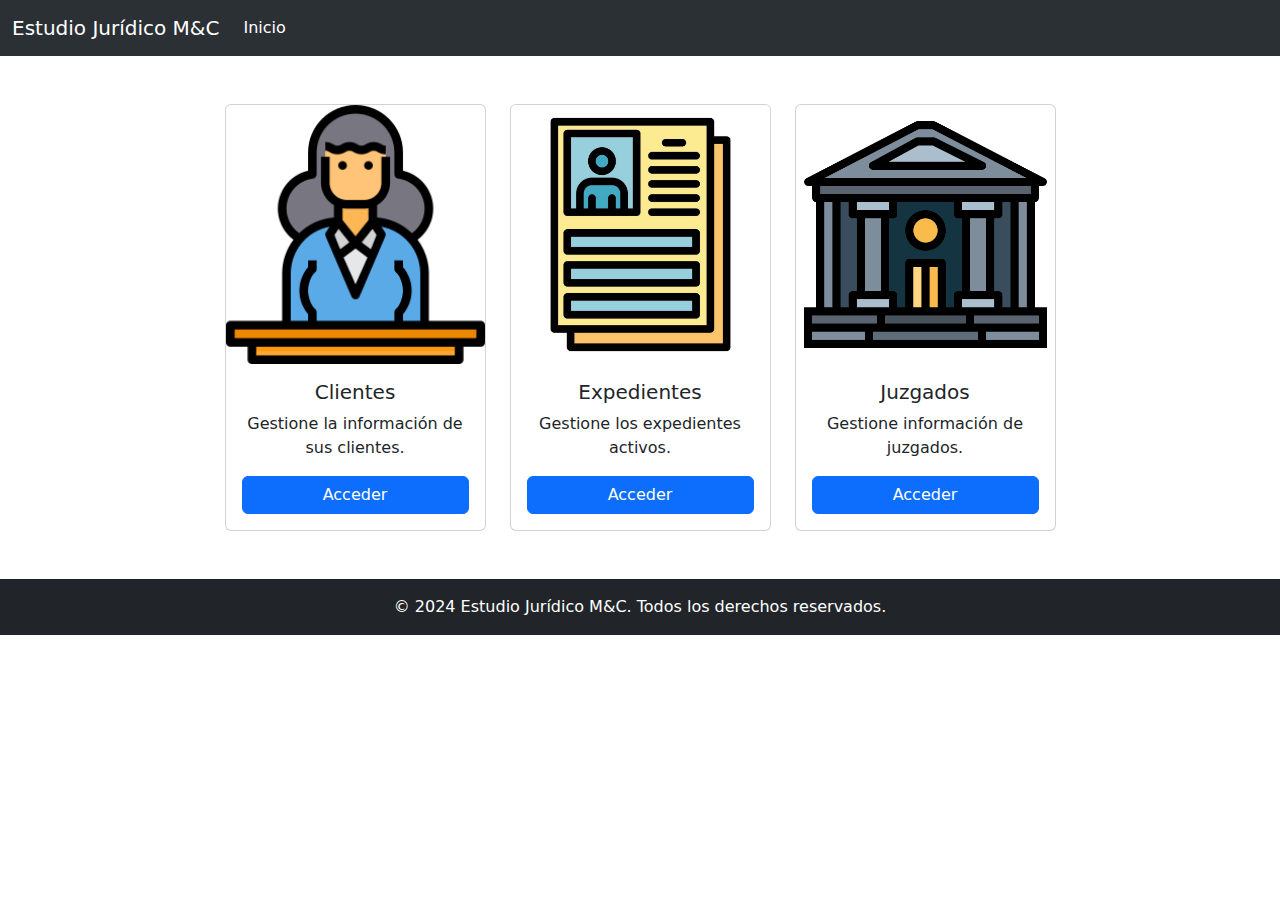
<file: estudiomyc/index.html>
<!DOCTYPE html>
<html lang="en">

<head>
    <meta charset="utf-8" />
    <meta name="viewport" content="width=device-width, initial-scale=1" />
    <title>Estudio Jurídico M&C</title>
    <link href="https://cdn.jsdelivr.net/npm/bootstrap@5.3.3/dist/css/bootstrap.min.css" rel="stylesheet"
        integrity="sha384-QWTKZyjpPEjISv5WaRU9OFeRpok6YctnYmDr5pNlyT2bRjXh0JMhjY6hW+ALEwIH" crossorigin="anonymous" />
</head>

<body>
    <!-- Navbar -->
    <nav class="navbar bg-primary navbar-expand-lg bg-body-tertiary" data-bs-theme="dark">
        <div class="container-fluid">
            <a class="navbar-brand" href="./">Estudio Jurídico M&C</a>
            <button class="navbar-toggler" type="button" data-bs-toggle="collapse"
                data-bs-target="#navbarSupportedContent" aria-controls="navbarSupportedContent" aria-expanded="false"
                aria-label="Toggle navigation">
                <span class="navbar-toggler-icon"></span>
            </button>
            <div class="collapse navbar-collapse" id="navbarSupportedContent">
                <ul class="navbar-nav me-auto mb-2 mb-lg-0">
                    <li class="nav-item">
                        <a class="nav-link active" aria-current="page" href="./">Inicio</a>
                    </li>
                </ul>
            </div>
        </div>
    </nav>

    <!-- Main Content -->
    <main class="container my-5">
        <section>
            <div class="row g-4 justify-content-center">
                <div class="col-md-3">
                    <div class="card h-100">
                        <img src="./imagenes/clientes.png" class="card-img-top" alt="Clientes">
                        <div class="card-body d-flex flex-column text-center">
                            <h5 class="card-title">Clientes</h5>
                            <p class="card-text">Gestione la información de sus clientes.</p>
                            <a href="clientes.html" class="btn btn-primary mt-auto">Acceder</a>
                        </div>
                    </div>
                </div>
                <div class="col-md-3">
                    <div class="card h-100">
                        <img src="./imagenes/expedientes.jpg" class="card-img-top" alt="Expedientes">
                        <div class="card-body d-flex flex-column text-center">
                            <h5 class="card-title">Expedientes</h5>
                            <p class="card-text">Gestione los expedientes activos.</p>
                            <a href="expedientes.html" class="btn btn-primary mt-auto">Acceder</a>
                        </div>
                    </div>
                </div>
                <div class="col-md-3">
                    <div class="card h-100">
                        <img src="./imagenes/juzgados.png" class="card-img-top" alt="Juzgados">
                        <div class="card-body d-flex flex-column text-center">
                            <h5 class="card-title">Juzgados</h5>
                            <p class="card-text">Gestione información de juzgados.</p>
                            <a href="juzgados.html" class="btn btn-primary mt-auto">Acceder</a>
                        </div>
                    </div>
                </div>
            </div>
        </section>
    </main>

    <!-- Footer -->
    <footer class="container-fluid bg-dark text-white text-center py-3">
        <p class="mb-0">© 2024 Estudio Jurídico M&C. Todos los derechos reservados.</p>
    </footer>

    <!-- Scripts -->
    <script src="https://cdn.jsdelivr.net/npm/bootstrap@5.3.3/dist/js/bootstrap.bundle.min.js"
        integrity="sha384-YvpcrYf0tY3lHB60NNkmXc5s9fDVZLESaAA55NDzOxhy9GkcIdslK1eN7N6jIeHz"
        crossorigin="anonymous"></script>
</body>

</html>
</file>
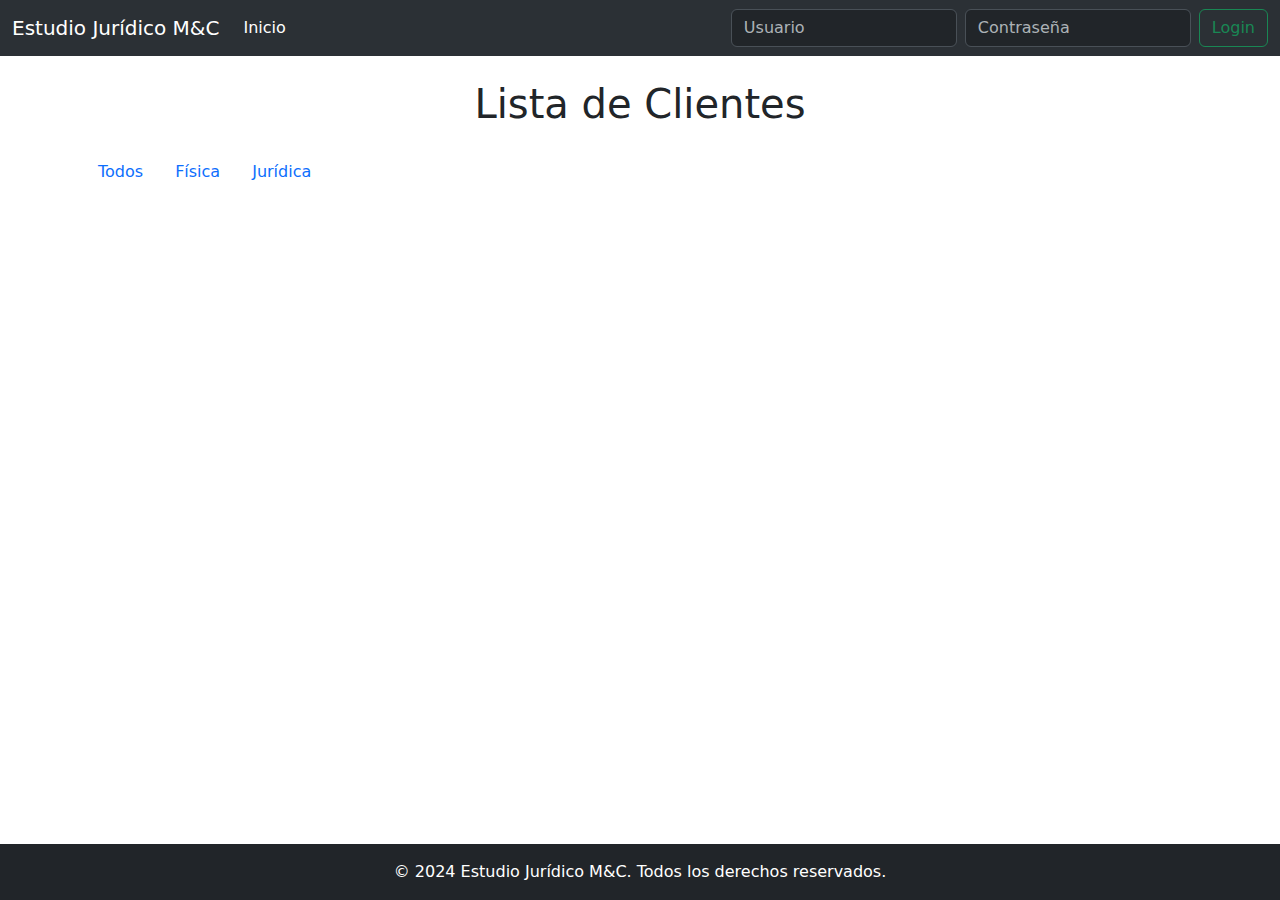
<file: estudiomyc/clientes.html>
<!doctype html>
<html lang="en">

<head>
    <meta charset="utf-8">
    <meta name="viewport" content="width=device-width, initial-scale=1">
    <title>Estudio Jurídico M&C</title>
    <link href="https://cdn.jsdelivr.net/npm/bootstrap@5.3.3/dist/css/bootstrap.min.css" rel="stylesheet"
        integrity="sha384-QWTKZyjpPEjISv5WaRU9OFeRpok6YctnYmDr5pNlyT2bRjXh0JMhjY6hW+ALEwIH" crossorigin="anonymous">
    <link href="estilos.css" rel="stylesheet">
</head>

<body>
    <!-- Navbar -->
    <nav class="navbar bg-primary navbar-expand-lg bg-body-tertiary" data-bs-theme="dark">
        <div class="container-fluid">
            <a class="navbar-brand" href="./">Estudio Jurídico M&C</a>
            <button class="navbar-toggler" type="button" data-bs-toggle="collapse"
                data-bs-target="#navbarSupportedContent" aria-controls="navbarSupportedContent" aria-expanded="false"
                aria-label="Toggle navigation">
                <span class="navbar-toggler-icon"></span>
            </button>
            <div class="collapse navbar-collapse" id="navbarSupportedContent">
                <ul class="navbar-nav me-auto mb-2 mb-lg-0">
                    <li class="nav-item">
                        <a class="nav-link active" aria-current="page" href="./">Inicio</a>
                    </li>
                </ul>
                <div id="nav-login">
                    <div id="div-login">
                        <form class="d-flex" id="form-login">
                            <input class="form-control me-2" type="text" name="usuario" id="usuario"
                                placeholder="Usuario" aria-label="Usuario" />
                            <input class="form-control me-2" type="password" name="password" id="password"
                                placeholder="Contraseña" aria-label="Contraseña" />
                            <button class="btn btn-outline-success" type="submit">
                                Login
                            </button>
                        </form>
                    </div>
                    <div id="div-logout" style="display: none;">
                        <span id="texto-logueado" class="text-white"></span>
                        <button id="btn-logout" class="btn btn-outline-primary">
                            Cerrar sesión
                        </button>
                    </div>
                </div>
            </div>
        </div>
    </nav>

    <!-- Main content -->
    <main class="container my-4">
        <header class="text-center mb-4">
            <h1>Lista de Clientes</h1>
        </header>
        <div id="alerta"></div>

        <!-- Nuevo Cliente Button -->
        <button type="button" class="btn btn-primary mb-3" data-bs-toggle="modal" data-bs-target="#formularioModal"
            id="btnNuevo">
            Nuevo Cliente
        </button>

        <!-- Botones de filtro-->
        <ul class="nav nav-pills" id="filtros">
            <li class="nav-item"><button class="nav-link">Todos</button></li>
            <li class="nav-item"><button class="nav-link">Física</button></li>
            <li class="nav-item"><button class="nav-link">Jurídica</button></li>
        </ul>

        <!-- Listado de Clientes -->
        <section>
            <div class="row" id="listado"></div>
        </section>
    </main>

    <!-- Modal -->
    <div class="modal fade" id="formularioModal" tabindex="-1" aria-labelledby="exampleModalLabel" aria-hidden="true">
        <div class="modal-dialog modal-lg">
            <form id="formulario" enctype="multipart/form-data">
                <div class="modal-content">
                    <div class="modal-header">
                        <h1 class="modal-title fs-5" id="exampleModalLabel">Cliente</h1>
                        <button type="button" class="btn-close" data-bs-dismiss="modal" aria-label="Close"></button>
                    </div>
                    <div class="modal-body">
                        <div class="container-fluid" id="modalContent">
                            <div class="row">
                                <div class="form-floating col-md-6 mb-3">
                                    <input type="text" name="tipoPersona" id="tipoPersona" class="form-control"
                                        placeholder="Tipo Persona" />
                                    <label for="tipoPersona">Tipo Persona (Física / Jurídica)</label>
                                </div>
                                <div class="form-floating col-md-6 mb-3">
                                    <input type="text" name="tipoDni" id="tipoDni" class="form-control"
                                        placeholder="Tipo DNI" />
                                    <label for="tipoDni">Tipo y Nro. Documento</label>
                                </div>
                                <div class="form-floating col-md-6 mb-3">
                                    <input type="text" name="apellidoRsocial" id="apellidoRsocial" class="form-control"
                                        placeholder="Apellido o Razón Social" />
                                    <label for="apellidoRsocial">Apellido o Razón Social</label>
                                </div>
                                <div class="form-floating col-md-6 mb-3">
                                    <input type="text" name="nombres" id="nombres" class="form-control"
                                        placeholder="Nombres" />
                                    <label for="nombres">Nombres</label>
                                </div>
                                <div class="form-floating col-md-6 mb-3">
                                    <input type="text" name="domicilio" id="domicilio" class="form-control"
                                        placeholder="Domicilio" />
                                    <label for="domicilio">Domicilio (Calle, Nro., Piso)</label>
                                </div>
                                <div class="form-floating col-md-6 mb-3">
                                    <input type="text" name="telefono" id="telefono" class="form-control"
                                        placeholder="Teléfono" />
                                    <label for="telefono">Teléfono (Característica y Nro.)</label>
                                </div>
                                <div class="form-floating col-md-6 mb-3">
                                    <input type="email" name="email" id="email" class="form-control"
                                        placeholder="Email" />
                                    <label for="email">Email</label>
                                </div>
                                <div class="form-floating col-md-6 mb-3">
                                    <input type="text" name="localidad" id="localidad" class="form-control"
                                        placeholder="Localidad" />
                                    <label for="localidad">Localidad</label>
                                </div>
                                <div class="form-floating col-md-6 mb-3">
                                    <input type="text" name="cpostal" id="cpostal" class="form-control"
                                        placeholder="Código Postal" />
                                    <label for="cpostal">Código Postal</label>
                                </div>
                                <div class="form-floating col-md-6 mb-3">
                                    <input type="date" name="fnacimiento" id="fnacimiento" class="form-control" />
                                    <label for="fnacimiento">Fecha de Nacimiento</label>
                                </div>
                                <div class="form-floating col-md-6 mb-3">
                                    <input type="date" name="falta" id="falta" class="form-control" />
                                    <label for="falta">Fecha de Alta</label>
                                </div>
                                <div class="form-floating col-md-6 mb-3">
                                    <input type="date" name="fbaja" id="fbaja" class="form-control" />
                                    <label for="fbaja">Fecha de Baja</label>
                                </div>
                            </div>
                        </div>
                    </div>
                    <div class="modal-footer">
                        <button type="button" class="btn btn-secondary" data-bs-dismiss="modal">Cerrar</button>
                        <button type="submit" class="btn btn-primary" data-bs-dismiss="modal">Guardar cambios</button>
                    </div>
                </div>
            </form>
        </div>
    </div>

    <!-- Footer -->
    <footer class="container-fluid bg-dark text-white text-center py-3">
        <p class="mb-0">© 2024 Estudio Jurídico M&C. Todos los derechos reservados.</p>
    </footer>

    <!-- Scripts -->
    <script src="https://cdn.jsdelivr.net/npm/bootstrap@5.3.3/dist/js/bootstrap.bundle.min.js"
        integrity="sha384-YvpcrYf0tY3lHB60NNkmXc5s9fDVZLESaAA55NDzOxhy9GkcIdslK1eN7N6jIeHz"
        crossorigin="anonymous"></script>
    <script type="module" src="./controladores/lista-clientes.js"></script>
    <script src="./controladores/login.js"></script>
</body>

</html>
</file>
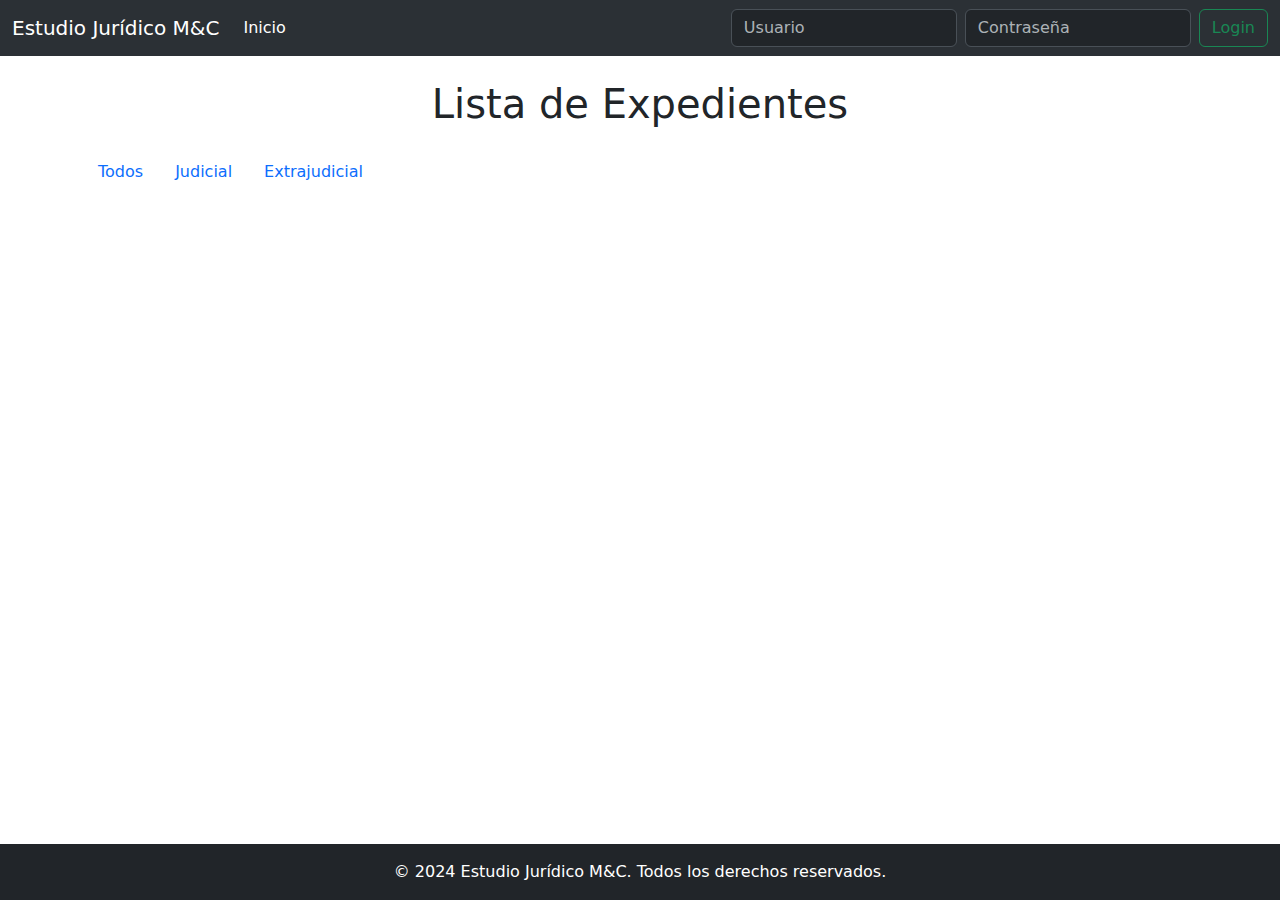
<file: estudiomyc/expedientes.html>
<!doctype html>
<html lang="en">

<head>
    <meta charset="utf-8">
    <meta name="viewport" content="width=device-width, initial-scale=1">
    <title>Estudio Jurídico M&C</title>
    <link href="https://cdn.jsdelivr.net/npm/bootstrap@5.3.3/dist/css/bootstrap.min.css" rel="stylesheet"
        integrity="sha384-QWTKZyjpPEjISv5WaRU9OFeRpok6YctnYmDr5pNlyT2bRjXh0JMhjY6hW+ALEwIH" crossorigin="anonymous">
    <link href="estilos.css" rel="stylesheet">
</head>

<body>
    <!-- Navbar -->
    <nav class="navbar bg-primary navbar-expand-lg bg-body-tertiary" data-bs-theme="dark">
        <div class="container-fluid">
            <a class="navbar-brand" href="./">Estudio Jurídico M&C</a>
            <button class="navbar-toggler" type="button" data-bs-toggle="collapse"
                data-bs-target="#navbarSupportedContent" aria-controls="navbarSupportedContent" aria-expanded="false"
                aria-label="Toggle navigation">
                <span class="navbar-toggler-icon"></span>
            </button>
            <div class="collapse navbar-collapse" id="navbarSupportedContent">
                <ul class="navbar-nav me-auto mb-2 mb-lg-0">
                    <li class="nav-item">
                        <a class="nav-link active" aria-current="page" href="./">Inicio</a>
                    </li>
                </ul>
                <div id="nav-login">
                    <div id="div-login">
                        <form class="d-flex" id="form-login">
                            <input class="form-control me-2" type="text" name="usuario" id="usuario"
                                placeholder="Usuario" aria-label="Usuario" />
                            <input class="form-control me-2" type="password" name="password" id="password"
                                placeholder="Contraseña" aria-label="Contraseña" />
                            <button class="btn btn-outline-success" type="submit">
                                Login
                            </button>
                        </form>
                    </div>
                    <div id="div-logout" style="display: none;">
                        <span id="texto-logueado" class="text-white"></span>
                        <button id="btn-logout" class="btn btn-outline-primary">
                            Cerrar sesión
                        </button>
                    </div>
                </div>
            </div>
        </div>
    </nav>

    <!-- Main content -->
    <main class="container my-4">
        <header class="text-center mb-4">
            <h1>Lista de Expedientes</h1>
        </header>
        <div id="alerta"></div>

        <!-- Nuevo Expediente Button -->
        <button type="button" class="btn btn-primary mb-3" data-bs-toggle="modal" data-bs-target="#formularioModal"
            id="btnNuevo">
            Nuevo Expediente
        </button>

        <!-- Botones de filtro-->
        <ul class="nav nav-pills" id="filtros">
            <li class="nav-item"><button class="nav-link">Todos</button></li>
            <li class="nav-item"><button class="nav-link">Judicial</button></li>
            <li class="nav-item"><button class="nav-link">Extrajudicial</button></li>
        </ul>

        <!-- Listado de Expedientes -->
        <section>
            <div class="row" id="listado"></div>
        </section>
    </main>

    <!-- Modal -->
    <div class="modal fade" id="formularioModal" tabindex="-1" aria-labelledby="exampleModalLabel" aria-hidden="true">
        <div class="modal-dialog modal-lg">
            <form id="formulario" enctype="multipart/form-data">
                <div class="modal-content">
                    <div class="modal-header">
                        <h1 class="modal-title fs-5" id="exampleModalLabel">Expediente</h1>
                        <button type="button" class="btn-close" data-bs-dismiss="modal" aria-label="Close"></button>
                    </div>
                    <div class="modal-body">
                        <div class="container-fluid" id="modalContent">
                            <div class="row">
                                <div class="form-floating col-md-6 mb-3">
                                    <input type="text" name="tipoExpediente" id="tipoExpediente" class="form-control"
                                        placeholder="Tipo Expediente" />
                                    <label for="tipoExpediente">Tipo Expediente (J-Judicial / E-Extrajudicial)</label>
                                </div>
                                <div class="form-floating col-md-6 mb-3">
                                    <input type="text" name="nroExpediente" id="nroExpediente" class="form-control"
                                        placeholder="Nro. Expediente" />
                                    <label for="nroExpediente">Nro. Expediente</label>
                                </div>
                                <div class="form-floating col-md-6 mb-3">
                                    <input type="text" name="juzgado" id="juzgado" class="form-control"
                                        placeholder="Juzgado" />
                                    <label for="juzgado">Juzgado</label>
                                </div>
                                <div class="form-floating col-md-6 mb-3">
                                    <select type="text" name="idcliente" id="idcliente" class="form-control"
                                        placeholder="Cliente">

                                    </select>
                                    <label for="idcliente">Cliente</label>
                                </div>
                                <div class="form-floating col-md-12 mb-3">
                                    <textarea name="caratula" id="caratula" class="form-control" placeholder="Carátula"
                                        style="height: 100px;"></textarea>
                                    <label for="caratula">Carátula</label>
                                </div>
                                <div class="form-floating col-md-6 mb-3">
                                    <input type="date" name="fechaInicio" id="fechaInicio" class="form-control" />
                                    <label for="fechaInicio">Fecha Inicio</label>
                                </div>
                                <div class="form-floating col-md-6 mb-3">
                                    <input type="text" name="tipoJuicio" id="tipoJuicio" class="form-control"
                                        placeholder="Tipo Juicio" />
                                    <label for="tipoJuicio">Tipo Juicio</label>
                                </div>
                                <div class="form-floating col-md-6 mb-3">
                                    <input type="text" name="acargode" id="acargode" class="form-control"
                                        placeholder="A cargo de" />
                                    <label for="acargode">A cargo de</label>
                                </div>
                                <div class="form-floating col-md-6 mb-3">
                                    <input type="date" name="fechaFin" id="fechaFin" class="form-control" />
                                    <label for="fechaFin">Fecha Fin</label>
                                </div>
                                <div class="form-floating col-md-6 mb-3">
                                    <input type="text" name="estado" id="estado" class="form-control"
                                        placeholder="Estado" />
                                    <label for="estado">Estado (Activo / Resuelto favorable)</label>
                                </div>
                                <div class="form-floating col-md-6 mb-3">
                                    <input type="date" name="fechaBaja" id="fechaBaja" class="form-control" />
                                    <label for="fechaBaja">Fecha Baja</label>
                                </div>
                            </div>
                        </div>
                    </div>
                    <div class="modal-footer">
                        <button type="button" class="btn btn-secondary" data-bs-dismiss="modal">Cerrar</button>
                        <button type="submit" class="btn btn-primary" data-bs-dismiss="modal">Guardar cambios</button>
                    </div>
                </div>
            </form>
        </div>
    </div>

    <!-- Footer -->
    <footer class="container-fluid bg-dark text-white text-center py-3">
        <p class="mb-0">© 2024 Estudio Jurídico M&C. Todos los derechos reservados.</p>
    </footer>

    <!-- Scripts -->
    <script src="https://cdn.jsdelivr.net/npm/bootstrap@5.3.3/dist/js/bootstrap.bundle.min.js"
        integrity="sha384-YvpcrYf0tY3lHB60NNkmXc5s9fDVZLESaAA55NDzOxhy9GkcIdslK1eN7N6jIeHz"
        crossorigin="anonymous"></script>
    <script type="module" src="./controladores/lista-expedientes.js"></script>
    <script src="./controladores/login.js"></script>
</body>

</html>
</file>
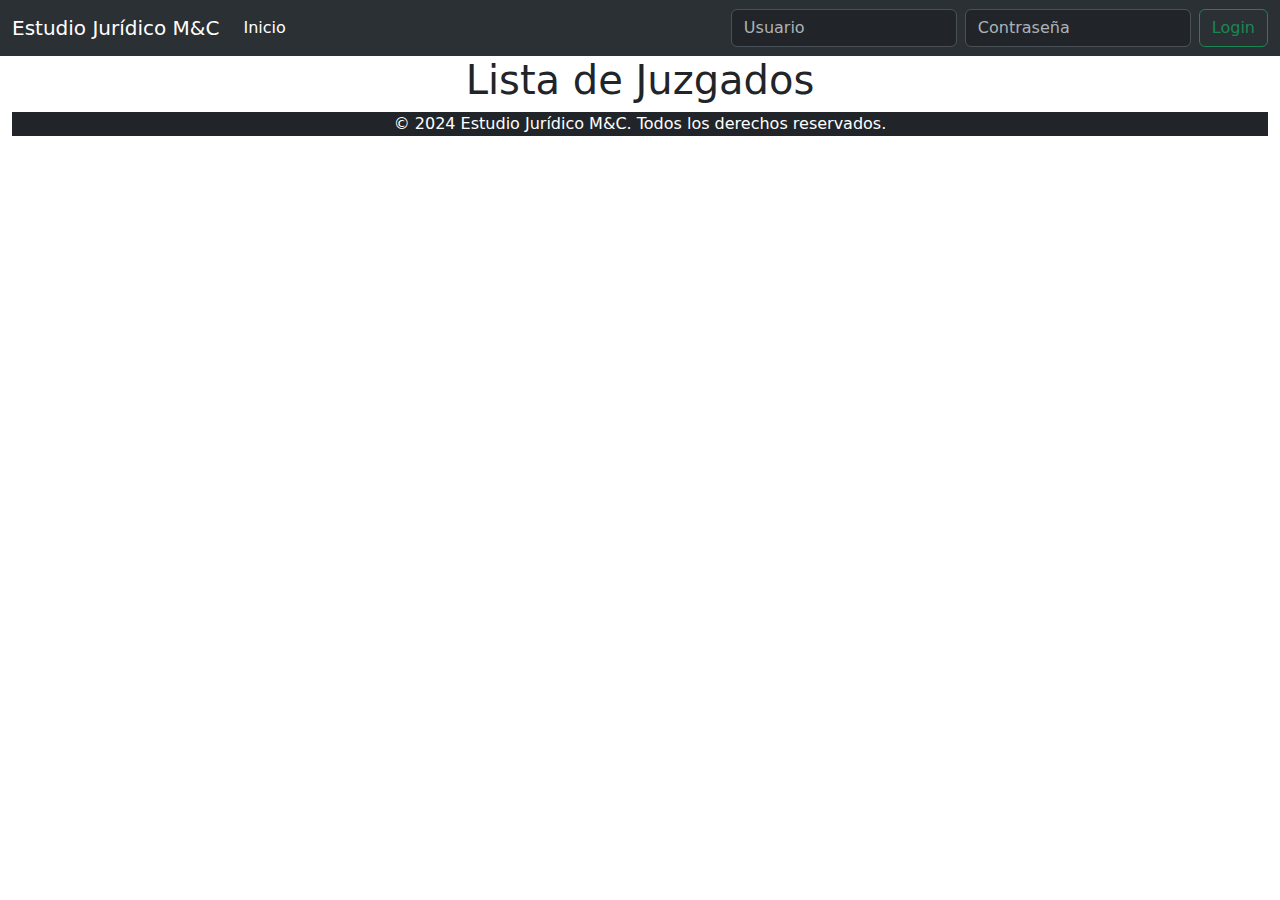
<file: estudiomyc/juzgados.html>
<!doctype html>
<html lang="en">

<head>
    <meta charset="utf-8">
    <meta name="viewport" content="width=device-width, initial-scale=1">
    <title>Estudio Jurídico M&C</title>
    <link href="https://cdn.jsdelivr.net/npm/bootstrap@5.3.3/dist/css/bootstrap.min.css" rel="stylesheet"
        integrity="sha384-QWTKZyjpPEjISv5WaRU9OFeRpok6YctnYmDr5pNlyT2bRjXh0JMhjY6hW+ALEwIH" crossorigin="anonymous">
</head>

<body>
    <nav class="navbar bg-primary navbar-expand-lg bg-body-tertiary" data-bs-theme="dark">
        <div class="container-fluid">
            <a class="navbar-brand" href="./">Estudio Jurídico M&C</a>
            <button class="navbar-toggler" type="button" data-bs-toggle="collapse"
                data-bs-target="#navbarSupportedContent" aria-controls="navbarSupportedContent" aria-expanded="false"
                aria-label="Toggle navigation">
                <span class="navbar-toggler-icon"></span>
            </button>
            <div class="collapse navbar-collapse" id="navbarSupportedContent">
                <ul class="navbar-nav me-auto mb-2 mb-lg-0">
                    <li class="nav-item">
                        <a class="nav-link active" aria-current="page" href="./">Inicio</a>
                    </li>
                </ul>
                <div id="nav-login">
                    <div id="div-login">
                        <form class="d-flex" id="form-login">
                            <input class="form-control me-2" type="text" name="usuario" id="usuario"
                                placeholder="Usuario" aria-label="Usuario" />
                            <input class="form-control me-2" type="password" name="password" id="password"
                                placeholder="Contraseña" aria-label="Contraseña" />
                            <button class="btn btn-outline-success" type="submit">
                                Login
                            </button>
                        </form>
                    </div>
                    <div id="div-logout" style="display: none;">
                        <span id="texto-logueado" class="text-white"></span>
                        <button id="btn-logout" class="btn btn-outline-primary">
                            Cerrar sesión
                        </button>
                    </div>
                </div>
            </div>
        </div>
    </nav>

    <header class="text-center">
        <h1>Lista de Juzgados</h1>
    </header>
    <div id="alerta"></div>
    <main class="container">
        <!-- Botón que inicia el Modal -->
        <button type="button" class="btn btn-primary" data-bs-toggle="modal" data-bs-target="#formularioModal"
            id="btnNuevo">
            Nuevo Juzgado
        </button>

        <section>
            <div class="row" id="listado">
            </div>
        </section>
    </main>

    <!-- Modal -->
    <div class="modal fade" id="formularioModal" tabindex="-1" aria-labelledby="exampleModalLabel" aria-hidden="true">
        <div class="modal-dialog modal-lg">
            <form id="formulario" enctype="multipart/form-data">
                <div class="modal-content">
                    <div class="modal-header">
                        <h1 class="modal-title fs-5" id="exampleModalLabel">Juzgado</h1>
                        <button type="button" class="btn-close" data-bs-dismiss="modal" aria-label="Close"></button>
                    </div>
                    <div class="modal-body">
                        <div class="container-fluid" id="modalContent">
                            <div class="row">
                                <div class="form-floating col-md-6 mb-3">
                                    <input type="number" name="nroJuzgado" id="nroJuzgado" class="form-control"
                                        placeholder="Nro. Juzgado" />
                                    <label for="nroJuzgado">Nro. Juzgado</label>
                                </div>
                                <div class="form-floating col-md-12 mb-3">
                                    <input type="text" name="nombreJuzgado" id="nombreJuzgado" class="form-control"
                                        placeholder="Nombre del Juzgado" />
                                    <label for="nombreJuzgado">Nombre del Juzgado</label>
                                </div>
                                <div class="form-floating col-md-6 mb-3">
                                    <input type="text" name="juezTram" id="juezTram" class="form-control"
                                        placeholder="Juez de Trámite" />
                                    <label for="juezTram">Juez de Trámite</label>
                                </div>
                                <div class="form-floating col-md-6 mb-3">
                                    <input type="text" name="secretario" id="secretario" class="form-control"
                                        placeholder="Secretario" />
                                    <label for="secretario">Secretario</label>
                                </div>
                                <div class="form-floating col-md-6 mb-3">
                                    <input type="text" name="telefono" id="telefono" class="form-control"
                                        placeholder="Teléfono" />
                                    <label for="telefono">Teléfono</label>
                                </div>
                            </div>
                        </div>
                    </div>
                    <div class="modal-footer">
                        <button type="button" class="btn btn-secondary" data-bs-dismiss="modal">Cerrar</button>
                        <button type="submit" class="btn btn-primary" data-bs-dismiss="modal">Guardar cambios</button>
                    </div>
                </div>
            </form>
        </div>
    </div>

    <footer class="container-fluid sticky-bottom">
        <div class="start-0 bg-dark text-center text-white">
            <p>© 2024 Estudio Jurídico M&C. Todos los derechos reservados.</p>
        </div>
    </footer>

    <script src="https://cdn.jsdelivr.net/npm/bootstrap@5.3.3/dist/js/bootstrap.bundle.min.js"
        integrity="sha384-YvpcrYf0tY3lHB60NNkmXc5s9fDVZLESaAA55NDzOxhy9GkcIdslK1eN7N6jIeHz"
        crossorigin="anonymous"></script>
    <script type="module" src="./controladores/lista-juzgados.js"></script>
    <script src="./controladores/login.js"></script>
</body>

</html>
</file>
<file: estudiomyc/estilos.css>
html,
body {
    height: 100%;
    margin: 0;
}

body {
    display: flex;
    flex-direction: column;
    min-height: 100vh;
}

main {
    flex: 1;
}

footer {
    margin-top: auto;
}

.row.g-4 {
    justify-content: center;
    gap: 2rem;
}
</file>
